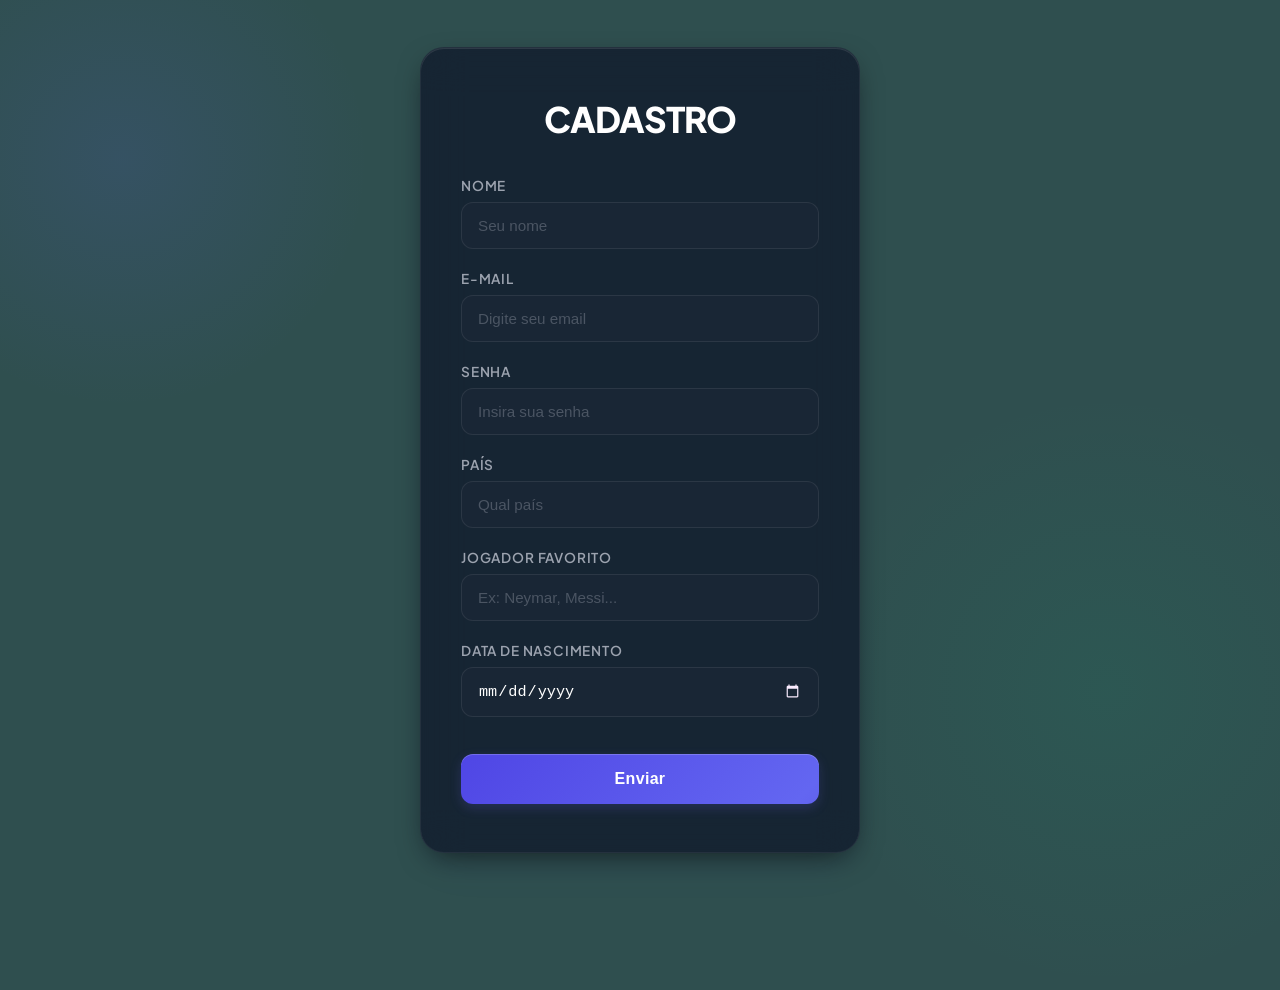
<file: index.html>
<!DOCTYPE html>
<html lang="pt-BR">
<head>
    <link rel="stylesheet" href="css/style.css">
    <meta charset="UTF-8">
    <title>forms-example</title>
</head>
<body style="background-color: darkslategray;">
    <form action="Pages/resultado.html">
        <h1 id="titulo_form" onclick="mudar_texto()" onmousemove="mudar_cor()" onmouseout="restaurar_cor()">CADASTRO</h1>
        <label for="nome">Nome</label>
        <input type="text" id="nome" placeholder="Seu nome" required> <br> <br>
        <label for="email">E-mail</label>  
        <input type="email" id="email" placeholder="Digite seu email" required> <br> <br>
        <label for="senha">Senha</label>
        <input type="password" id="senha" placeholder="Insira sua senha" required> <br> <br>
        <label for="pais">País</label>
        <input type="text" id="pais" placeholder="Qual país"> <br> <br>
        <label for="jogador_favorito">Jogador Favorito</label>
        <input type="text" id="jogador_favorito" placeholder="Ex: Neymar, Messi..."> <br> <br>
        <label for="data_nascimento">Data de Nascimento</label>
        <input type="date" id="data_nascimento"> <br> <br>
        <input type="button" id="btnEnviar" value="Enviar">
    </form>
    <script src="js/script.js"></script>
</body>
</html>
</file>
<file: css/style.css>
/* Importação de fontes premium e geométricas */
@import url('https://fonts.googleapis.com/css2?family=Plus+Jakarta+Sans:wght@400;500;600;700;800&display=swap');

* {
    margin: 0;
    padding: 0;
    box-sizing: border-box;
}

/* Fundo escuro com rolagem liberada e orbes dinâmicas */
body {
    min-height: 100vh;
    display: flex;
    justify-content: center;
    align-items: center;
    padding: 40px 24px;
    background: #070a12;
    font-family: 'Plus Jakarta Sans', sans-serif;
    position: relative;
    overflow-x: hidden;
    overflow-y: auto;
}

/* ORBE DINÂMICA 1 (Fundo se mexendo de forma elegante) */
body::before {
    content: '';
    position: absolute;
    width: 500px;
    height: 500px;
    background: radial-gradient(circle, rgba(99, 102, 241, 0.12) 0%, transparent 70%);
    top: -10%;
    left: -10%;
    animation: moverLuz1 22s infinite alternate ease-in-out;
    pointer-events: none;
    z-index: 1;
}

/* ORBE DINÂMICA 2 */
body::after {
    content: '';
    position: absolute;
    width: 600px;
    height: 600px;
    background: radial-gradient(circle, rgba(16, 185, 129, 0.08) 0%, transparent 70%);
    bottom: -10%;
    right: -10%;
    animation: moverLuz2 28s infinite alternate ease-in-out;
    pointer-events: none;
    z-index: 1;
}

@keyframes moverLuz1 {
    0% { transform: translate(0, 0) scale(1); }
    100% { transform: translate(200px, 150px) scale(1.3); }
}

@keyframes moverLuz2 {
    0% { transform: translate(0, 0) scale(1.2); }
    100% { transform: translate(-250px, -100px) scale(0.9); }
}

/* ESTRUTURA BASE: Aplicado ao formulário E ao container de resultados */
form, #resultado {
    background: rgba(15, 23, 42, 0.75);
    border: 1px solid rgba(255, 255, 255, 0.06);
    backdrop-filter: blur(20px);
    -webkit-backdrop-filter: blur(20px);
    padding: 48px 40px;
    border-radius: 24px;
    width: 100%;
    position: relative;
    z-index: 2;
    
    /* Sombras em camadas */
    box-shadow: 0 10px 30px -10px rgba(0, 0, 0, 0.7),
                0 20px 50px -10px rgba(99, 102, 241, 0.05),
                inset 0 1px 0 rgba(255, 255, 255, 0.1);
                
    animation: flutuarSuave 6s ease-in-out infinite;
}

/* Tamanhos máximos individuais para não deformar as páginas */
form { max-width: 440px; }
#resultado { max-width: 1000px; margin: 20px auto; }

@keyframes flutuarSuave {
    0%, 100% { transform: translateY(0); }
    50% { transform: translateY(-8px); }
}

/* Título */
#titulo_form {
    font-size: 2.2rem;
    font-weight: 800;
    color: #ffffff;
    text-align: center;
    margin-bottom: 36px;
    letter-spacing: -0.03em;
    cursor: pointer;
    transition: all 0.4s cubic-bezier(0.16, 1, 0.3, 1);
}

#titulo_form:hover {
    transform: scale(1.03);
    text-shadow: 0 0 20px rgba(255, 255, 255, 0.2);
}

/* Labels e Inputs do Formulário */
label {
    display: block;
    font-size: 0.85rem;
    font-weight: 600;
    color: #9ca3af;
    text-transform: uppercase;
    letter-spacing: 0.06em;
    margin-bottom: 8px;
}

input[type="text"],
input[type="email"],
input[type="password"],
input[type="date"] {
    width: 100%;
    padding: 14px 16px;
    font-size: 0.95rem;
    font-weight: 500;
    color: #ffffff;
    background: rgba(30, 41, 59, 0.4);
    border: 1px solid rgba(255, 255, 255, 0.08);
    border-radius: 12px;
    outline: none;
    transition: all 0.3s cubic-bezier(0.16, 1, 0.3, 1);
}

input[type="text"]:focus,
input[type="email"]:focus,
input[type="password"]:focus,
input[type="date"]:focus {
    background: #1e293b;
    border-color: #6366f1;
    transform: scale(1.015);
    box-shadow: 0 0 0 4px rgba(99, 102, 241, 0.15),
                0 10px 20px -5px rgba(0, 0, 0, 0.4);
}

input[type="date"]::-webkit-calendar-picker-indicator {
    filter: invert(0.8) sepia(100%) hue-rotate(200deg);
    cursor: pointer;
    transition: transform 0.2s ease;
}
input[type="date"]::-webkit-calendar-picker-indicator:hover { transform: scale(1.2); }
input::placeholder { color: #4b5563; }

/* Botões (Tanto o de enviar quanto o de voltar) */
input[type="button"] {
    width: 100%;
    padding: 16px;
    margin-top: 16px;
    border: none;
    outline: none;
    color: #ffffff;
    font-size: 1rem;
    font-weight: 700;
    letter-spacing: 0.02em;
    border-radius: 12px;
    cursor: pointer;
    background: linear-gradient(135deg, #4f46e5 0%, #6366f1 50%, #4338ca 100%);
    background-size: 200% auto;
    box-shadow: 0 4px 12px rgba(99, 102, 241, 0.2), inset 0 1px 0 rgba(255, 255, 255, 0.2);
    transition: all 0.4s cubic-bezier(0.16, 1, 0.3, 1);
}

input[type="button"]:hover {
    background-position: right center;
    box-shadow: 0 12px 28px rgba(99, 102, 241, 0.4), inset 0 1px 0 rgba(255, 255, 255, 0.3);
    transform: translateY(-3px);
}

input[type="button"]:active {
    transform: translateY(-1px);
}

/* ==========================================================================
   ESTILOS EXCLUSIVOS DA TABELA DE RESULTADOS (Injetados via JS)
   ========================================================================== */
.table-wrapper {
    width: 100%;
    overflow-x: auto; /* Evita quebra de layout em telas pequenas */
    margin-top: 20px;
    border-radius: 12px;
}

table {
    width: 100%;
    border-collapse: collapse;
    text-align: left;
    color: #f1f5f9;
}

th {
    padding: 16px;
    font-size: 0.85rem;
    text-transform: uppercase;
    letter-spacing: 0.05em;
    color: #94a3b8;
    border-bottom: 2px solid rgba(255, 255, 255, 0.08);
}

td {
    padding: 16px;
    font-size: 0.95rem;
    border-bottom: 1px solid rgba(255, 255, 255, 0.04);
    transition: background 0.2s ease;
}

tr:hover td {
    background: rgba(255, 255, 255, 0.02); /* Efeito sutil ao passar o mouse na linha */
}

/* Destaques especiais dentro da tabela */
td strong {
    color: #818cf8;
}

code {
    background: rgba(0, 0, 0, 0.2);
    padding: 4px 8px;
    border-radius: 6px;
    font-family: monospace;
    color: #f43f5e;
}
</file>
